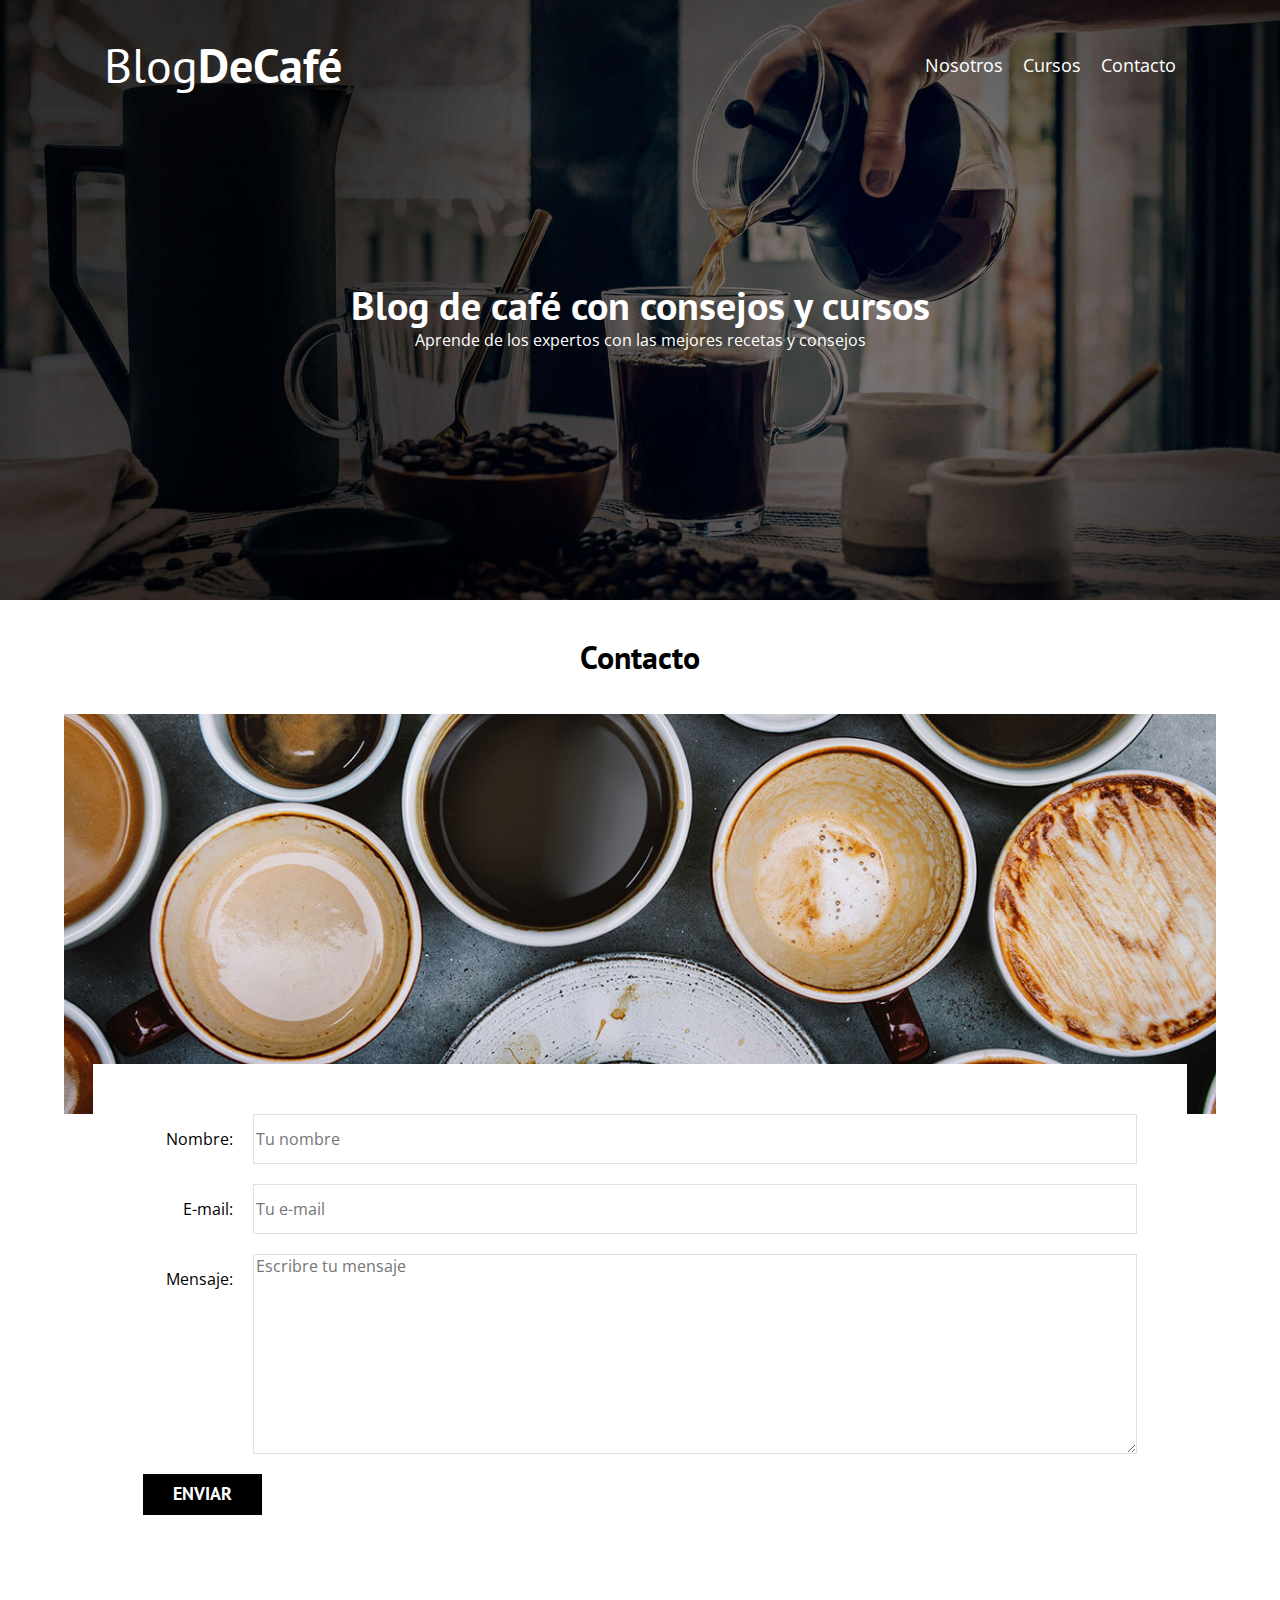
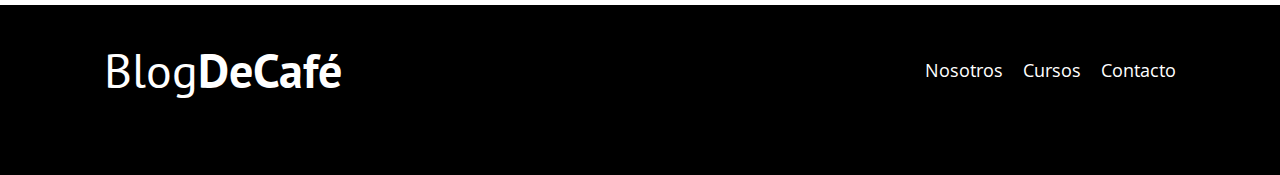
<file: contacto.html>
<!DOCTYPE html>
<html lang="en">
<head>
    <meta charset="UTF-8">
    <meta http-equiv="X-UA-Compatible" content="IE=edge">
    <meta name="viewport" content="width=device-width, initial-scale=1.0">
    <title>BlogDeCafe</title>
    <link rel="stylesheet" href="css/normalize.css">
    <link rel="preconnect" href="https://fonts.googleapis.com">
    <link rel="preconnect" href="https://fonts.gstatic.com" crossorigin>
    <link href="https://fonts.googleapis.com/css2?family=Open+Sans&family=PT+Sans:wght@400;700&display=swap" rel="stylesheet">
    <link rel="stylesheet" href="/css/style.css">
</head>
<body>
    <header class="header">
        <div class="contenedor">
            <div class="barra">
                <a href="index.html" class="logo">
                    <h1 class="logo__nombre no-margin centrar-texto">
                    Blog<span class="logo__bold">DeCafé</span></h1>
                </a>
                <nav class="navegacion">
                    <a href="nosotros.html" class="navegacion__enlace">Nosotros</a> 
                    <a href="cursos.html" class="navegacion__enlace">Cursos</a>
                    <a href="contacto.html" class="navegacion__enlace">Contacto</a>
    
                </nav>
            </div>
        </div>
        <div class="header__texto">
            <h2 class="no-margin">Blog de café con consejos y cursos</h2>
            <p class="no-margin"> Aprende de los expertos con las mejores recetas y consejos</p>
        </div>

    </header>

    <main class="contenedor">
        <h3 class="centrar-texto">Contacto</h3>
        <div class="contacto-bg"></div>
        <form class="formulario">
            <div class="campo">
                <label class="campo__label" for="nombre">Nombre: </label>
                <input class="campo__field" type="text" placeholder="Tu nombre" id="nombre">
            </div>

            <div class="campo">
                <label class="campo__label" for="email">E-mail: </label>
                <input class="campo__field" type="email" placeholder="Tu e-mail" id="email">
            </div>

            <div class="campo">
                <label class="campo__label" for="mensaje">Mensaje: </label>
                <textarea class="campo__field campo__field--textarea" id="mensaje" placeholder="Escribre tu mensaje"></textarea>
            </div>

            <div class="campo">
                <input class="boton boton--primario campo" type="submit" value="Enviar" >
            </div>
        </form>
    </main>


    <footer>
        <div class="contenedor">
            <div class="barra">
                <a href="index.html" class="logo">
                    <h1 class="logo__nombre no-margin centrar-texto">
                    Blog<span class="logo__bold">DeCafé</span></h1>
                </a>
                <nav class="navegacion">
                    <a href="nosotros.html" class="navegacion__enlace">Nosotros</a> 
                    <a href="cursos.html" class="navegacion__enlace">Cursos</a>
                    <a href="contacto.html" class="navegacion__enlace">Contacto</a>
    
                </nav>
            </div>
        </div>
    </footer>
</body>
</html>
</file>
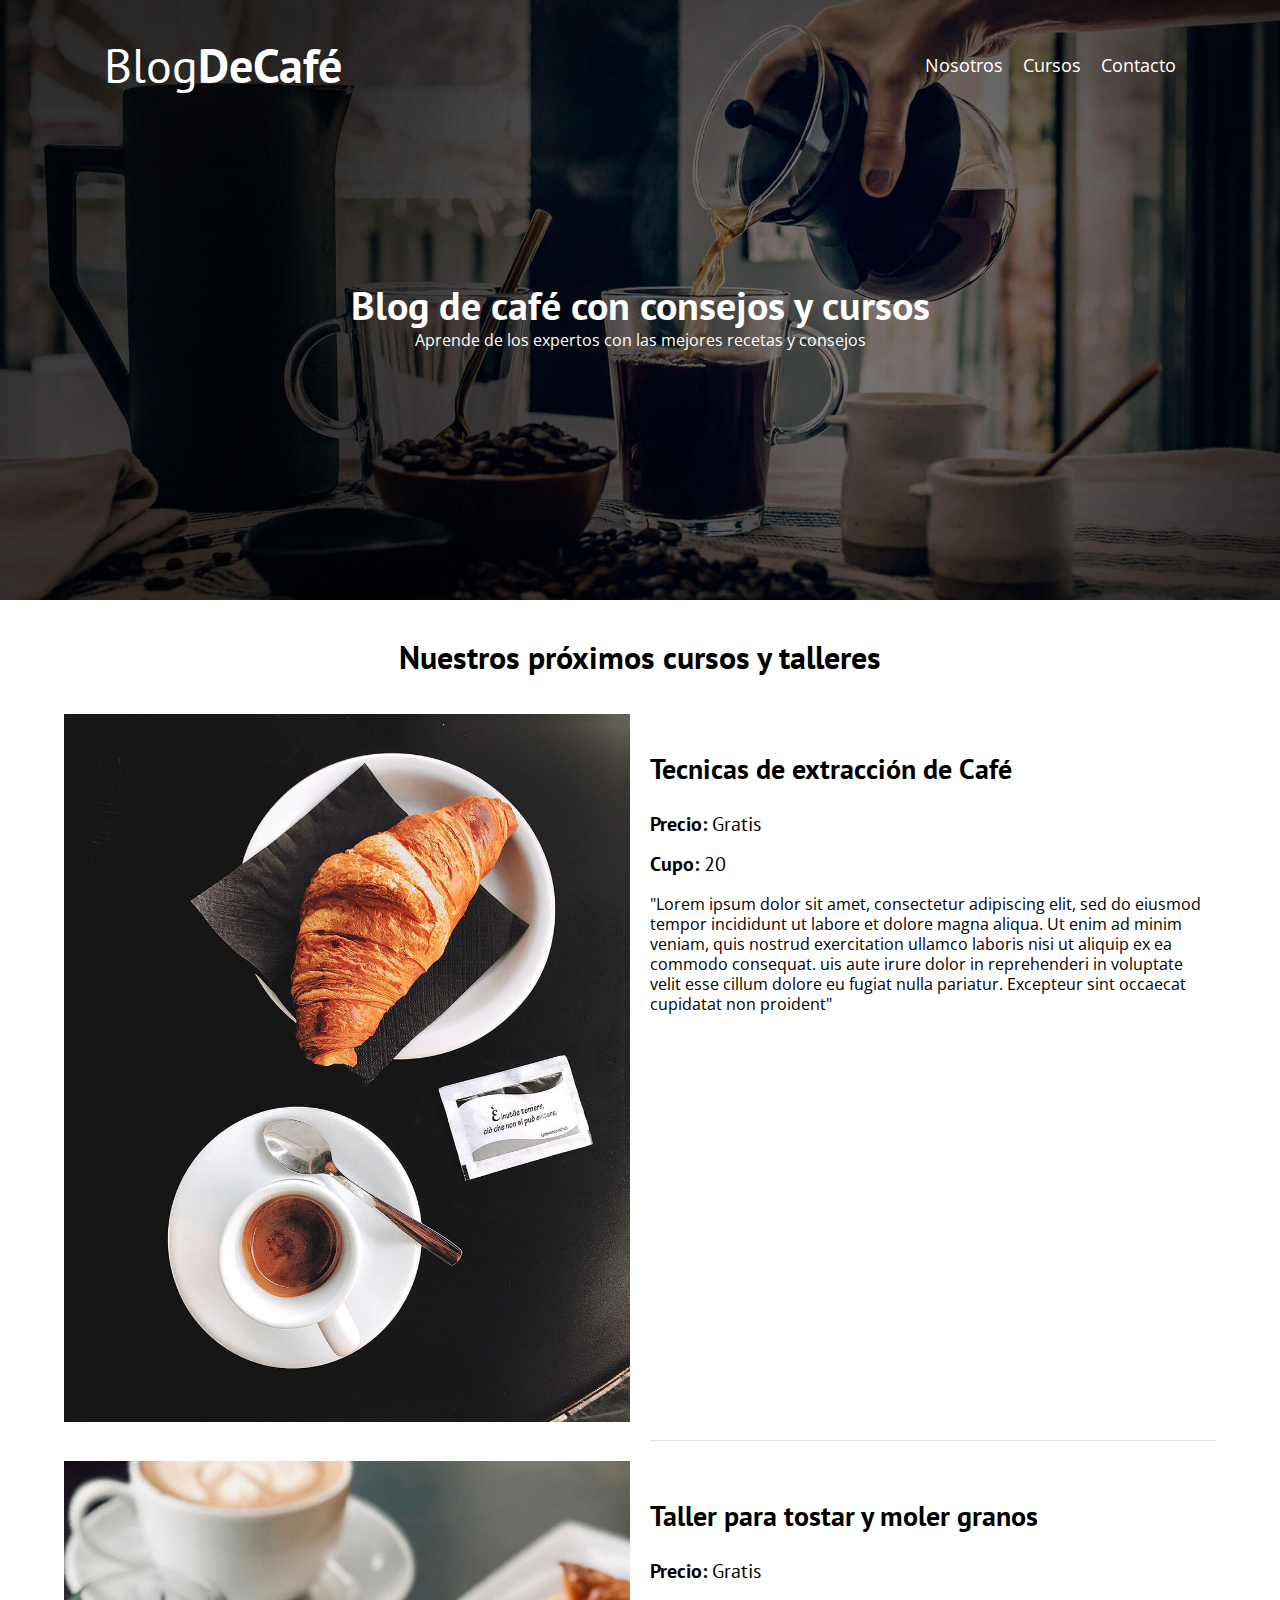
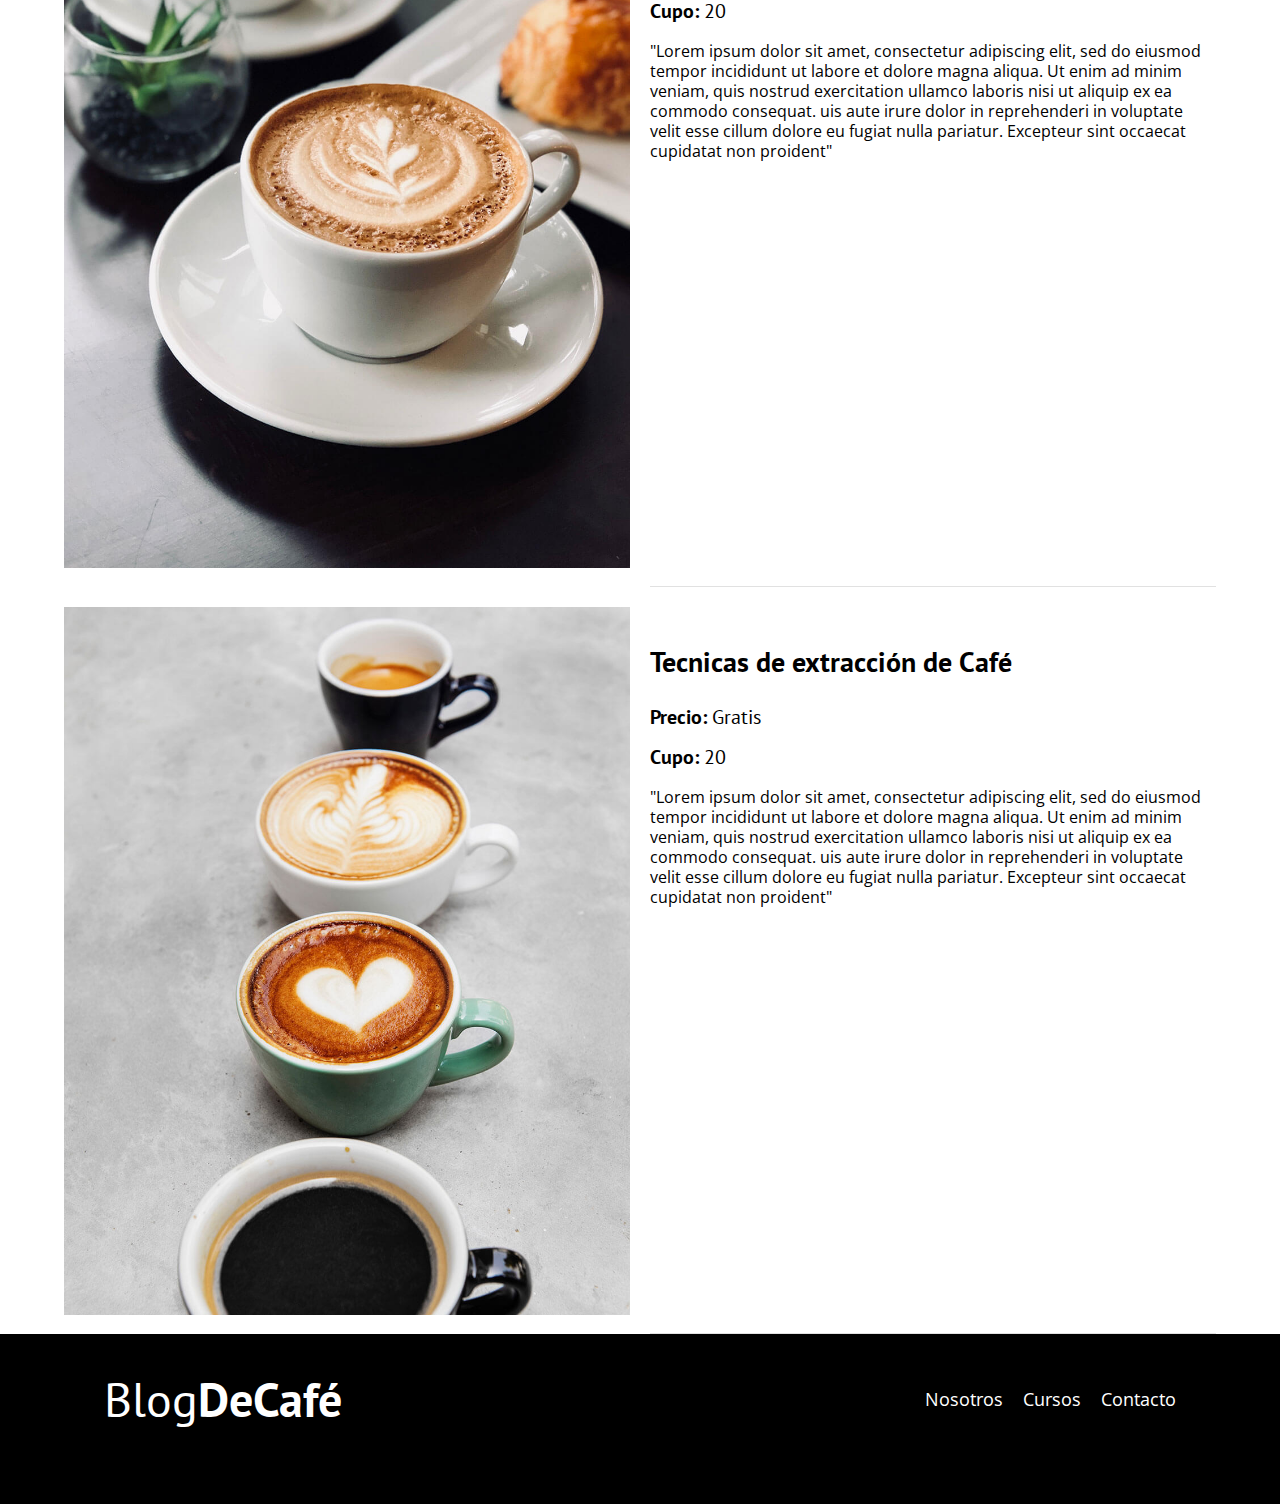
<file: cursos.html>
<!DOCTYPE html>
<html lang="en">
<head>
    <meta charset="UTF-8">
    <meta http-equiv="X-UA-Compatible" content="IE=edge">
    <meta name="viewport" content="width=device-width, initial-scale=1.0">
    <title>BlogDeCafe | Cursos</title>
    <link rel="stylesheet" href="css/normalize.css">
    <link rel="preconnect" href="https://fonts.googleapis.com">
    <link rel="preconnect" href="https://fonts.gstatic.com" crossorigin>
    <link href="https://fonts.googleapis.com/css2?family=Open+Sans&family=PT+Sans:wght@400;700&display=swap" rel="stylesheet">
    <link rel="stylesheet" href="/css/style.css">
</head>
<body>
    <header class="header">
        <div class="contenedor">
            <div class="barra">
                <a href="index.html" class="logo">
                    <h1 class="logo__nombre no-margin centrar-texto">
                    Blog<span class="logo__bold">DeCafé</span></h1>
                </a>
                <nav class="navegacion">
                    <a href="nosotros.html" class="navegacion__enlace">Nosotros</a> 
                    <a href="cursos.html" class="navegacion__enlace">Cursos</a>
                    <a href="contacto.html" class="navegacion__enlace">Contacto</a>
    
                </nav>
            </div>
        </div>
        <div class="header__texto">
            <h2 class="no-margin">Blog de café con consejos y cursos</h2>
            <p class="no-margin"> Aprende de los expertos con las mejores recetas y consejos</p>
        </div>
    </header>
    <main class="contenedor">
        <h3 class="centrar-texto">Nuestros próximos cursos y talleres</h3>
        <div class="curso">
            <div class="curso__imagen">
                <img src="/img/curso1.jpg" alt="curso 1">
            </div>
            <div class="curso__texto">
                <h4 class="no-margin">Tecnicas de extracción de Café </h4>
                    <p class="widget--curso__label">Precio: 
                        <span class="widget--curso__info">Gratis</span>

                    </p>
                    <p class="widget--curso__label">Cupo: 
                        <span class="widget--curso__info">20</span>

                    </p>
                    <p>
                        "Lorem ipsum dolor sit amet,
                        consectetur adipiscing elit,
                        sed do eiusmod tempor incididunt
                        ut labore et dolore magna aliqua.
                         Ut enim ad minim veniam, quis nostrud 
                        exercitation ullamco laboris nisi ut
                        aliquip ex ea commodo consequat.
                        uis aute irure dolor in reprehenderi
                        in voluptate velit esse cillum dolore 
                         eu fugiat nulla pariatur.
                        Excepteur sint occaecat
                        cupidatat non proident"
                    </p>
            </div>

        <div class="curso__imagen">
            <img src="/img/curso2.jpg" alt="curso 1">
        </div>
        <div class="curso__texto">
            <h4 class="no-margin">Taller para tostar y moler granos </h4>
                <p class="widget--curso__label">Precio: 
                    <span class="widget--curso__info">Gratis</span>

                </p>
                <p class="widget--curso__label">Cupo: 
                    <span class="widget--curso__info">20</span>

                </p>
                <p>
                    "Lorem ipsum dolor sit amet,
                    consectetur adipiscing elit,
                    sed do eiusmod tempor incididunt
                    ut labore et dolore magna aliqua.
                     Ut enim ad minim veniam, quis nostrud 
                    exercitation ullamco laboris nisi ut
                    aliquip ex ea commodo consequat.
                    uis aute irure dolor in reprehenderi
                    in voluptate velit esse cillum dolore 
                     eu fugiat nulla pariatur.
                    Excepteur sint occaecat
                    cupidatat non proident"
                </p>
        </div>
        <div class="curso__imagen">
            <img src="/img/curso3.jpg" alt="curso 1">
        </div>
        <div class="curso__texto">
            <h4 class="no-margin">Tecnicas de extracción de Café </h4>
                <p class="widget--curso__label">Precio: 
                    <span class="widget--curso__info">Gratis</span>
    
                </p>
                <p class="widget--curso__label">Cupo: 
                    <span class="widget--curso__info">20</span>
    
                </p>
                <p>
                    "Lorem ipsum dolor sit amet,
                    consectetur adipiscing elit,
                    sed do eiusmod tempor incididunt
                    ut labore et dolore magna aliqua.
                     Ut enim ad minim veniam, quis nostrud 
                    exercitation ullamco laboris nisi ut
                    aliquip ex ea commodo consequat.
                    uis aute irure dolor in reprehenderi
                    in voluptate velit esse cillum dolore 
                     eu fugiat nulla pariatur.
                    Excepteur sint occaecat
                    cupidatat non proident"
                </p>
        </div>
    </div>
    </main>
    <footer>
        <div class="contenedor">
            <div class="barra">
                <a href="index.html" class="logo">
                    <h1 class="logo__nombre no-margin centrar-texto">
                    Blog<span class="logo__bold">DeCafé</span></h1>
                </a>
                <nav class="navegacion">
                    <a href="nosotros.html" class="navegacion__enlace">Nosotros</a> 
                    <a href="cursos.html" class="navegacion__enlace">Cursos</a>
                    <a href="contacto.html" class="navegacion__enlace">Contacto</a>
    
                </nav>
            </div>
        </div>
    </footer>
</body>
</html>
</file>
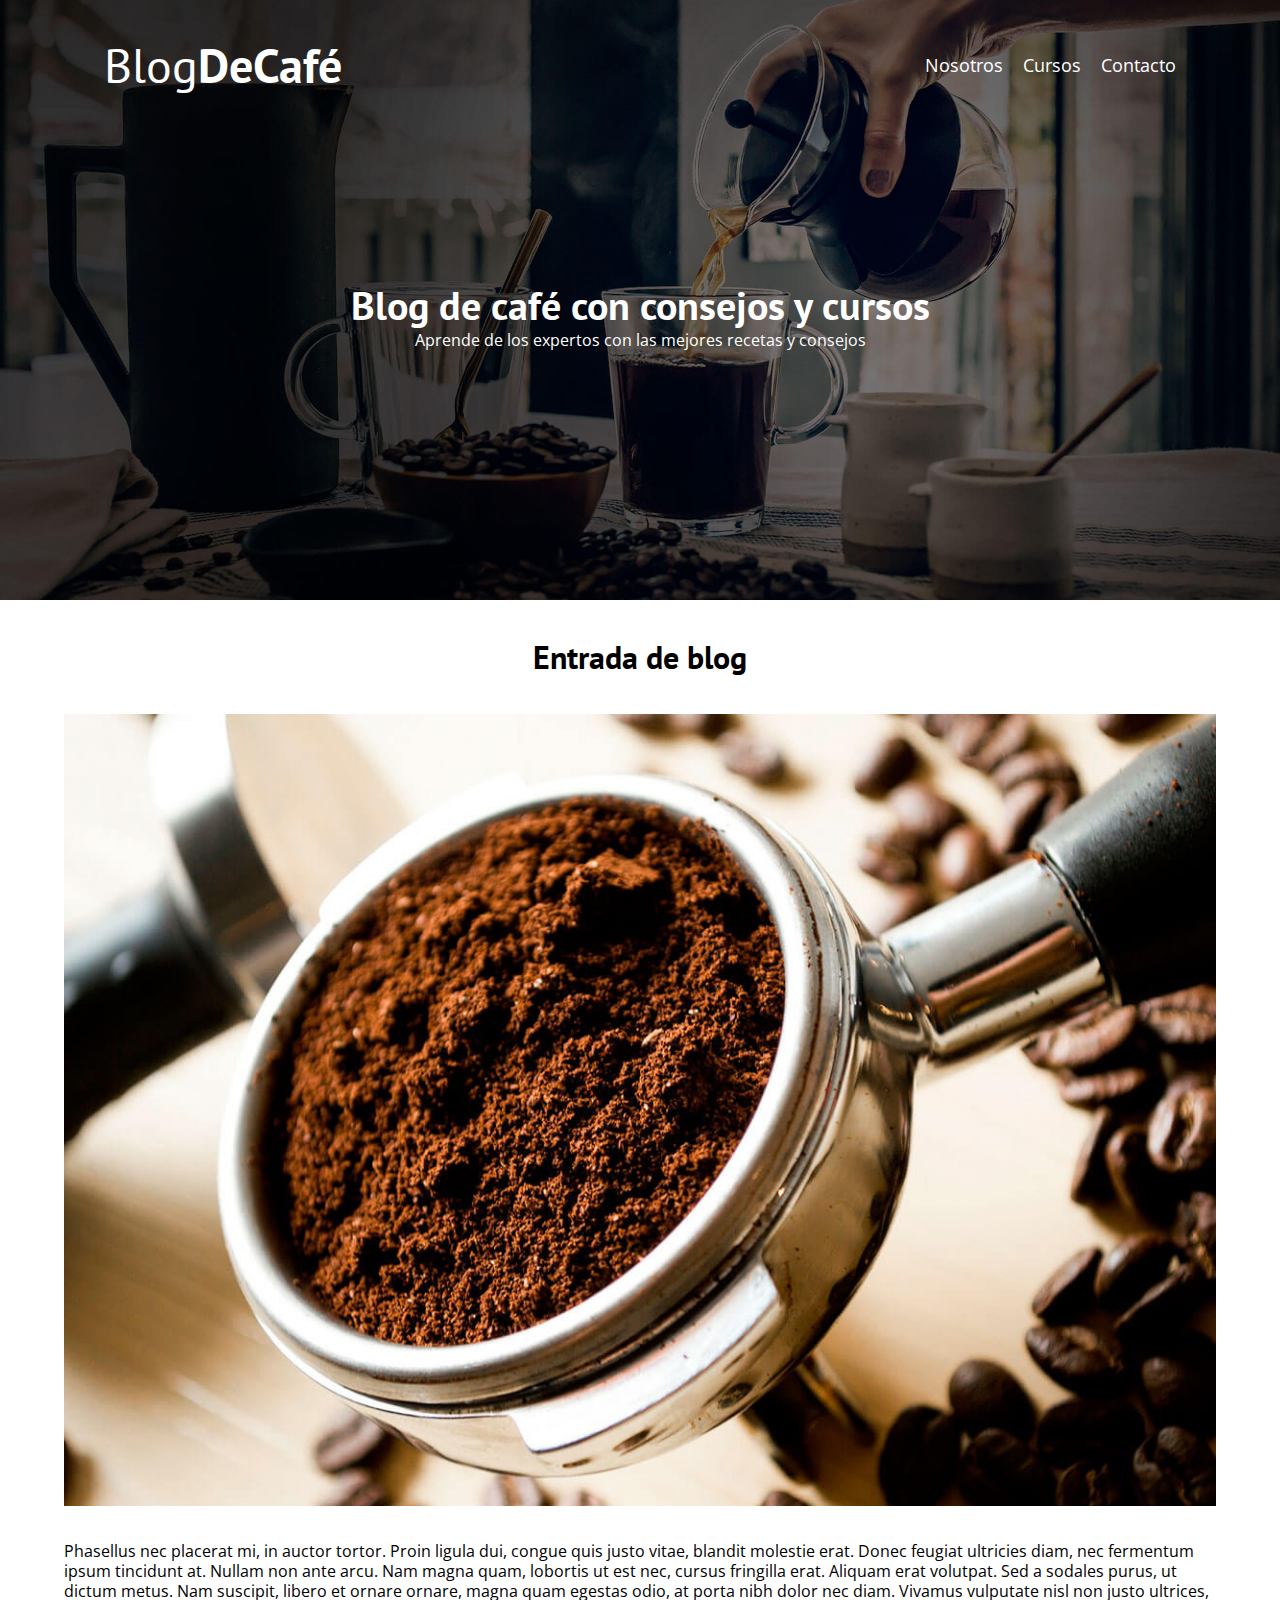
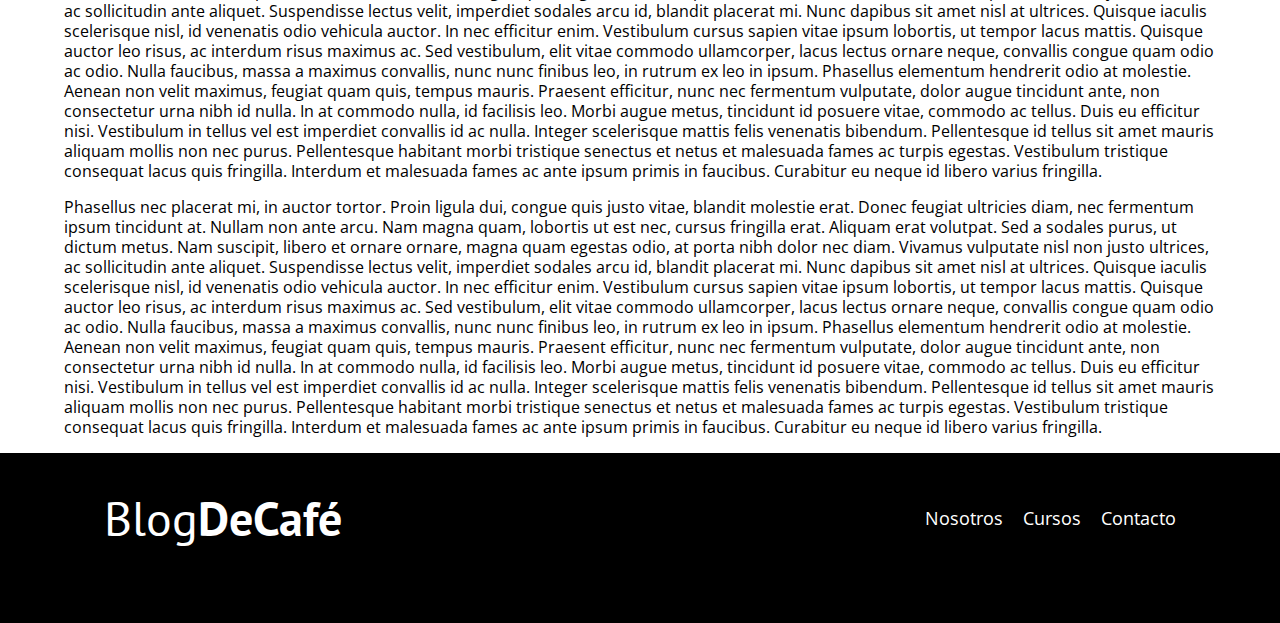
<file: entrada1.html>
<!DOCTYPE html>
<html lang="en">
<head>
    <meta charset="UTF-8">
    <meta http-equiv="X-UA-Compatible" content="IE=edge">
    <meta name="viewport" content="width=device-width, initial-scale=1.0">
    <title>BlogDeCafe</title>
    <link rel="stylesheet" href="css/normalize.css">
    <link rel="preconnect" href="https://fonts.googleapis.com">
    <link rel="preconnect" href="https://fonts.gstatic.com" crossorigin>
    <link href="https://fonts.googleapis.com/css2?family=Open+Sans&family=PT+Sans:wght@400;700&display=swap" rel="stylesheet">
    <link rel="stylesheet" href="/css/style.css">
</head>
<body>
    <header class="header">
        <div class="contenedor">
            <div class="barra">
                <a href="index.html" class="logo">
                    <h1 class="logo__nombre no-margin centrar-texto">
                    Blog<span class="logo__bold">DeCafé</span></h1>
                </a>
                <nav class="navegacion">
                    <a href="nosotros.html" class="navegacion__enlace">Nosotros</a> 
                    <a href="cursos.html" class="navegacion__enlace">Cursos</a>
                    <a href="contacto.html" class="navegacion__enlace">Contacto</a>
    
                </nav>
            </div>
        </div>
        <div class="header__texto">
            <h2 class="no-margin">Blog de café con consejos y cursos</h2>
            <p class="no-margin"> Aprende de los expertos con las mejores recetas y consejos</p>
        </div>

    </header>
    <main class="contenedor">
    <div class="entrada">
    <h3 class="centrar-texto">Entrada de blog</h3>
    <img src="/img/blog1.jpg" alt="entrada1">
    <p>
        Phasellus nec placerat mi, in auctor tortor. Proin ligula dui, congue quis justo vitae, blandit molestie erat. Donec feugiat ultricies diam, nec fermentum ipsum tincidunt at. Nullam non ante arcu. Nam magna quam, lobortis ut est nec, cursus fringilla erat. Aliquam erat volutpat. Sed a sodales purus, ut dictum metus. Nam suscipit, libero et ornare ornare, magna quam egestas odio, at porta nibh dolor nec diam. Vivamus vulputate nisl non justo ultrices, ac sollicitudin ante aliquet. Suspendisse lectus velit, imperdiet sodales arcu id, blandit placerat mi. Nunc dapibus sit amet nisl at ultrices. Quisque iaculis scelerisque nisl, id venenatis odio vehicula auctor. In nec efficitur enim. Vestibulum cursus sapien vitae ipsum lobortis, ut tempor lacus mattis. Quisque auctor leo risus, ac interdum risus maximus ac.
        Sed vestibulum, elit vitae commodo ullamcorper, lacus lectus ornare neque, convallis congue quam odio ac odio. Nulla faucibus, massa a maximus convallis, nunc nunc finibus leo, in rutrum ex leo in ipsum. Phasellus elementum hendrerit odio at molestie. Aenean non velit maximus, feugiat quam quis, tempus mauris. Praesent efficitur, nunc nec fermentum vulputate, dolor augue tincidunt ante, non consectetur urna nibh id nulla. In at commodo nulla, id facilisis leo. Morbi augue metus, tincidunt id posuere vitae, commodo ac tellus. Duis eu efficitur nisi. Vestibulum in tellus vel est imperdiet convallis id ac nulla. Integer scelerisque mattis felis venenatis bibendum. Pellentesque id tellus sit amet mauris aliquam mollis non nec purus. Pellentesque habitant morbi tristique senectus et netus et malesuada fames ac turpis egestas. Vestibulum tristique consequat lacus quis fringilla. Interdum et malesuada fames ac ante ipsum primis in faucibus. Curabitur eu neque id libero varius fringilla.
    </p>
    <p>
        Phasellus nec placerat mi, in auctor tortor. Proin ligula dui, congue quis justo vitae, blandit molestie erat. Donec feugiat ultricies diam, nec fermentum ipsum tincidunt at. Nullam non ante arcu. Nam magna quam, lobortis ut est nec, cursus fringilla erat. Aliquam erat volutpat. Sed a sodales purus, ut dictum metus. Nam suscipit, libero et ornare ornare, magna quam egestas odio, at porta nibh dolor nec diam. Vivamus vulputate nisl non justo ultrices, ac sollicitudin ante aliquet. Suspendisse lectus velit, imperdiet sodales arcu id, blandit placerat mi. Nunc dapibus sit amet nisl at ultrices. Quisque iaculis scelerisque nisl, id venenatis odio vehicula auctor. In nec efficitur enim. Vestibulum cursus sapien vitae ipsum lobortis, ut tempor lacus mattis. Quisque auctor leo risus, ac interdum risus maximus ac.
        Sed vestibulum, elit vitae commodo ullamcorper, lacus lectus ornare neque, convallis congue quam odio ac odio. Nulla faucibus, massa a maximus convallis, nunc nunc finibus leo, in rutrum ex leo in ipsum. Phasellus elementum hendrerit odio at molestie. Aenean non velit maximus, feugiat quam quis, tempus mauris. Praesent efficitur, nunc nec fermentum vulputate, dolor augue tincidunt ante, non consectetur urna nibh id nulla. In at commodo nulla, id facilisis leo. Morbi augue metus, tincidunt id posuere vitae, commodo ac tellus. Duis eu efficitur nisi. Vestibulum in tellus vel est imperdiet convallis id ac nulla. Integer scelerisque mattis felis venenatis bibendum. Pellentesque id tellus sit amet mauris aliquam mollis non nec purus. Pellentesque habitant morbi tristique senectus et netus et malesuada fames ac turpis egestas. Vestibulum tristique consequat lacus quis fringilla. Interdum et malesuada fames ac ante ipsum primis in faucibus. Curabitur eu neque id libero varius fringilla.
    </p>
</div>  
</main>
    <footer>
        <div class="contenedor">
            <div class="barra">
                <a href="index.html" class="logo">
                    <h1 class="logo__nombre no-margin centrar-texto">
                    Blog<span class="logo__bold">DeCafé</span></h1>
                </a>
                <nav class="navegacion">
                    <a href="nosotros.html" class="navegacion__enlace">Nosotros</a> 
                    <a href="cursos.html" class="navegacion__enlace">Cursos</a>
                    <a href="contacto.html" class="navegacion__enlace">Contacto</a>
    
                </nav>
            </div>
        </div>
    </footer>
</body>
</html>
</file>
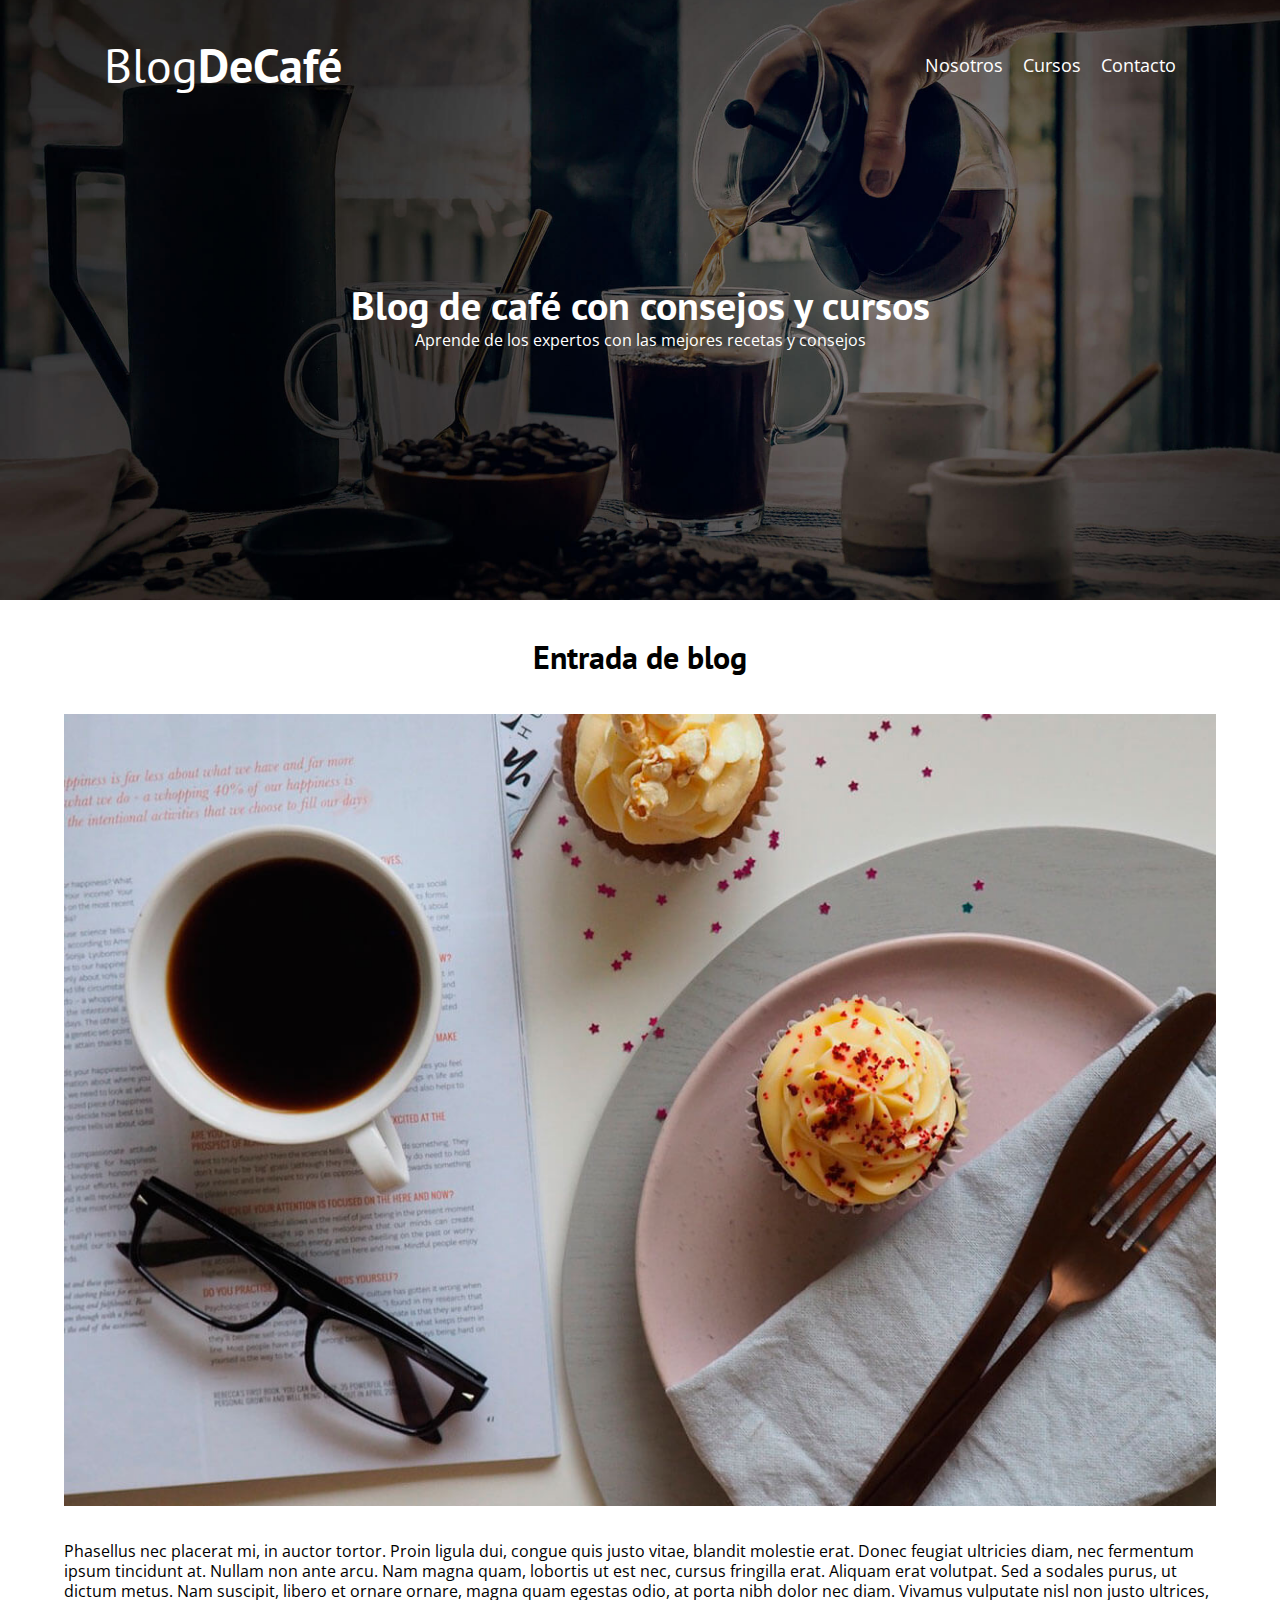
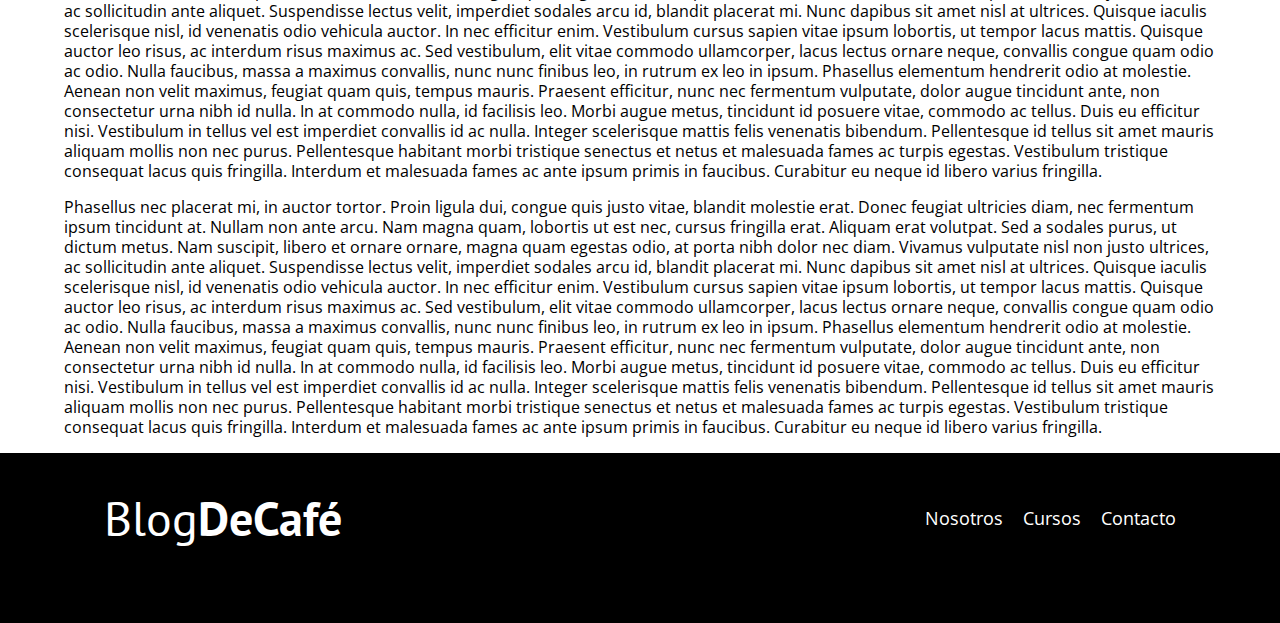
<file: entrada2.html>
<!DOCTYPE html>
<html lang="en">
<head>
    <meta charset="UTF-8">
    <meta http-equiv="X-UA-Compatible" content="IE=edge">
    <meta name="viewport" content="width=device-width, initial-scale=1.0">
    <title>BlogDeCafe</title>
    <link rel="stylesheet" href="css/normalize.css">
    <link rel="preconnect" href="https://fonts.googleapis.com">
    <link rel="preconnect" href="https://fonts.gstatic.com" crossorigin>
    <link href="https://fonts.googleapis.com/css2?family=Open+Sans&family=PT+Sans:wght@400;700&display=swap" rel="stylesheet">
    <link rel="stylesheet" href="/css/style.css">
</head>
<body>
    <header class="header">
        <div class="contenedor">
            <div class="barra">
                <a href="index.html" class="logo">
                    <h1 class="logo__nombre no-margin centrar-texto">
                    Blog<span class="logo__bold">DeCafé</span></h1>
                </a>
                <nav class="navegacion">
                    <a href="nosotros.html" class="navegacion__enlace">Nosotros</a> 
                    <a href="cursos.html" class="navegacion__enlace">Cursos</a>
                    <a href="contacto.html" class="navegacion__enlace">Contacto</a>
    
                </nav>
            </div>
        </div>
        <div class="header__texto">
            <h2 class="no-margin">Blog de café con consejos y cursos</h2>
            <p class="no-margin"> Aprende de los expertos con las mejores recetas y consejos</p>
        </div>

    </header>
    <main class="contenedor">
    <div class="entrada">
    <h3 class="centrar-texto">Entrada de blog</h3>
    <img src="/img/blog2.jpg" alt="entrada1">
    <p>
        Phasellus nec placerat mi, in auctor tortor. Proin ligula dui, congue quis justo vitae, blandit molestie erat. Donec feugiat ultricies diam, nec fermentum ipsum tincidunt at. Nullam non ante arcu. Nam magna quam, lobortis ut est nec, cursus fringilla erat. Aliquam erat volutpat. Sed a sodales purus, ut dictum metus. Nam suscipit, libero et ornare ornare, magna quam egestas odio, at porta nibh dolor nec diam. Vivamus vulputate nisl non justo ultrices, ac sollicitudin ante aliquet. Suspendisse lectus velit, imperdiet sodales arcu id, blandit placerat mi. Nunc dapibus sit amet nisl at ultrices. Quisque iaculis scelerisque nisl, id venenatis odio vehicula auctor. In nec efficitur enim. Vestibulum cursus sapien vitae ipsum lobortis, ut tempor lacus mattis. Quisque auctor leo risus, ac interdum risus maximus ac.
        Sed vestibulum, elit vitae commodo ullamcorper, lacus lectus ornare neque, convallis congue quam odio ac odio. Nulla faucibus, massa a maximus convallis, nunc nunc finibus leo, in rutrum ex leo in ipsum. Phasellus elementum hendrerit odio at molestie. Aenean non velit maximus, feugiat quam quis, tempus mauris. Praesent efficitur, nunc nec fermentum vulputate, dolor augue tincidunt ante, non consectetur urna nibh id nulla. In at commodo nulla, id facilisis leo. Morbi augue metus, tincidunt id posuere vitae, commodo ac tellus. Duis eu efficitur nisi. Vestibulum in tellus vel est imperdiet convallis id ac nulla. Integer scelerisque mattis felis venenatis bibendum. Pellentesque id tellus sit amet mauris aliquam mollis non nec purus. Pellentesque habitant morbi tristique senectus et netus et malesuada fames ac turpis egestas. Vestibulum tristique consequat lacus quis fringilla. Interdum et malesuada fames ac ante ipsum primis in faucibus. Curabitur eu neque id libero varius fringilla.
    </p>
    <p>
        Phasellus nec placerat mi, in auctor tortor. Proin ligula dui, congue quis justo vitae, blandit molestie erat. Donec feugiat ultricies diam, nec fermentum ipsum tincidunt at. Nullam non ante arcu. Nam magna quam, lobortis ut est nec, cursus fringilla erat. Aliquam erat volutpat. Sed a sodales purus, ut dictum metus. Nam suscipit, libero et ornare ornare, magna quam egestas odio, at porta nibh dolor nec diam. Vivamus vulputate nisl non justo ultrices, ac sollicitudin ante aliquet. Suspendisse lectus velit, imperdiet sodales arcu id, blandit placerat mi. Nunc dapibus sit amet nisl at ultrices. Quisque iaculis scelerisque nisl, id venenatis odio vehicula auctor. In nec efficitur enim. Vestibulum cursus sapien vitae ipsum lobortis, ut tempor lacus mattis. Quisque auctor leo risus, ac interdum risus maximus ac.
        Sed vestibulum, elit vitae commodo ullamcorper, lacus lectus ornare neque, convallis congue quam odio ac odio. Nulla faucibus, massa a maximus convallis, nunc nunc finibus leo, in rutrum ex leo in ipsum. Phasellus elementum hendrerit odio at molestie. Aenean non velit maximus, feugiat quam quis, tempus mauris. Praesent efficitur, nunc nec fermentum vulputate, dolor augue tincidunt ante, non consectetur urna nibh id nulla. In at commodo nulla, id facilisis leo. Morbi augue metus, tincidunt id posuere vitae, commodo ac tellus. Duis eu efficitur nisi. Vestibulum in tellus vel est imperdiet convallis id ac nulla. Integer scelerisque mattis felis venenatis bibendum. Pellentesque id tellus sit amet mauris aliquam mollis non nec purus. Pellentesque habitant morbi tristique senectus et netus et malesuada fames ac turpis egestas. Vestibulum tristique consequat lacus quis fringilla. Interdum et malesuada fames ac ante ipsum primis in faucibus. Curabitur eu neque id libero varius fringilla.
    </p>
</div>  
</main>
    <footer>
        <div class="contenedor">
            <div class="barra">
                <a href="index.html" class="logo">
                    <h1 class="logo__nombre no-margin centrar-texto">
                    Blog<span class="logo__bold">DeCafé</span></h1>
                </a>
                <nav class="navegacion">
                    <a href="nosotros.html" class="navegacion__enlace">Nosotros</a> 
                    <a href="cursos.html" class="navegacion__enlace">Cursos</a>
                    <a href="contacto.html" class="navegacion__enlace">Contacto</a>
    
                </nav>
            </div>
        </div>
    </footer>
</body>
</html>
</file>
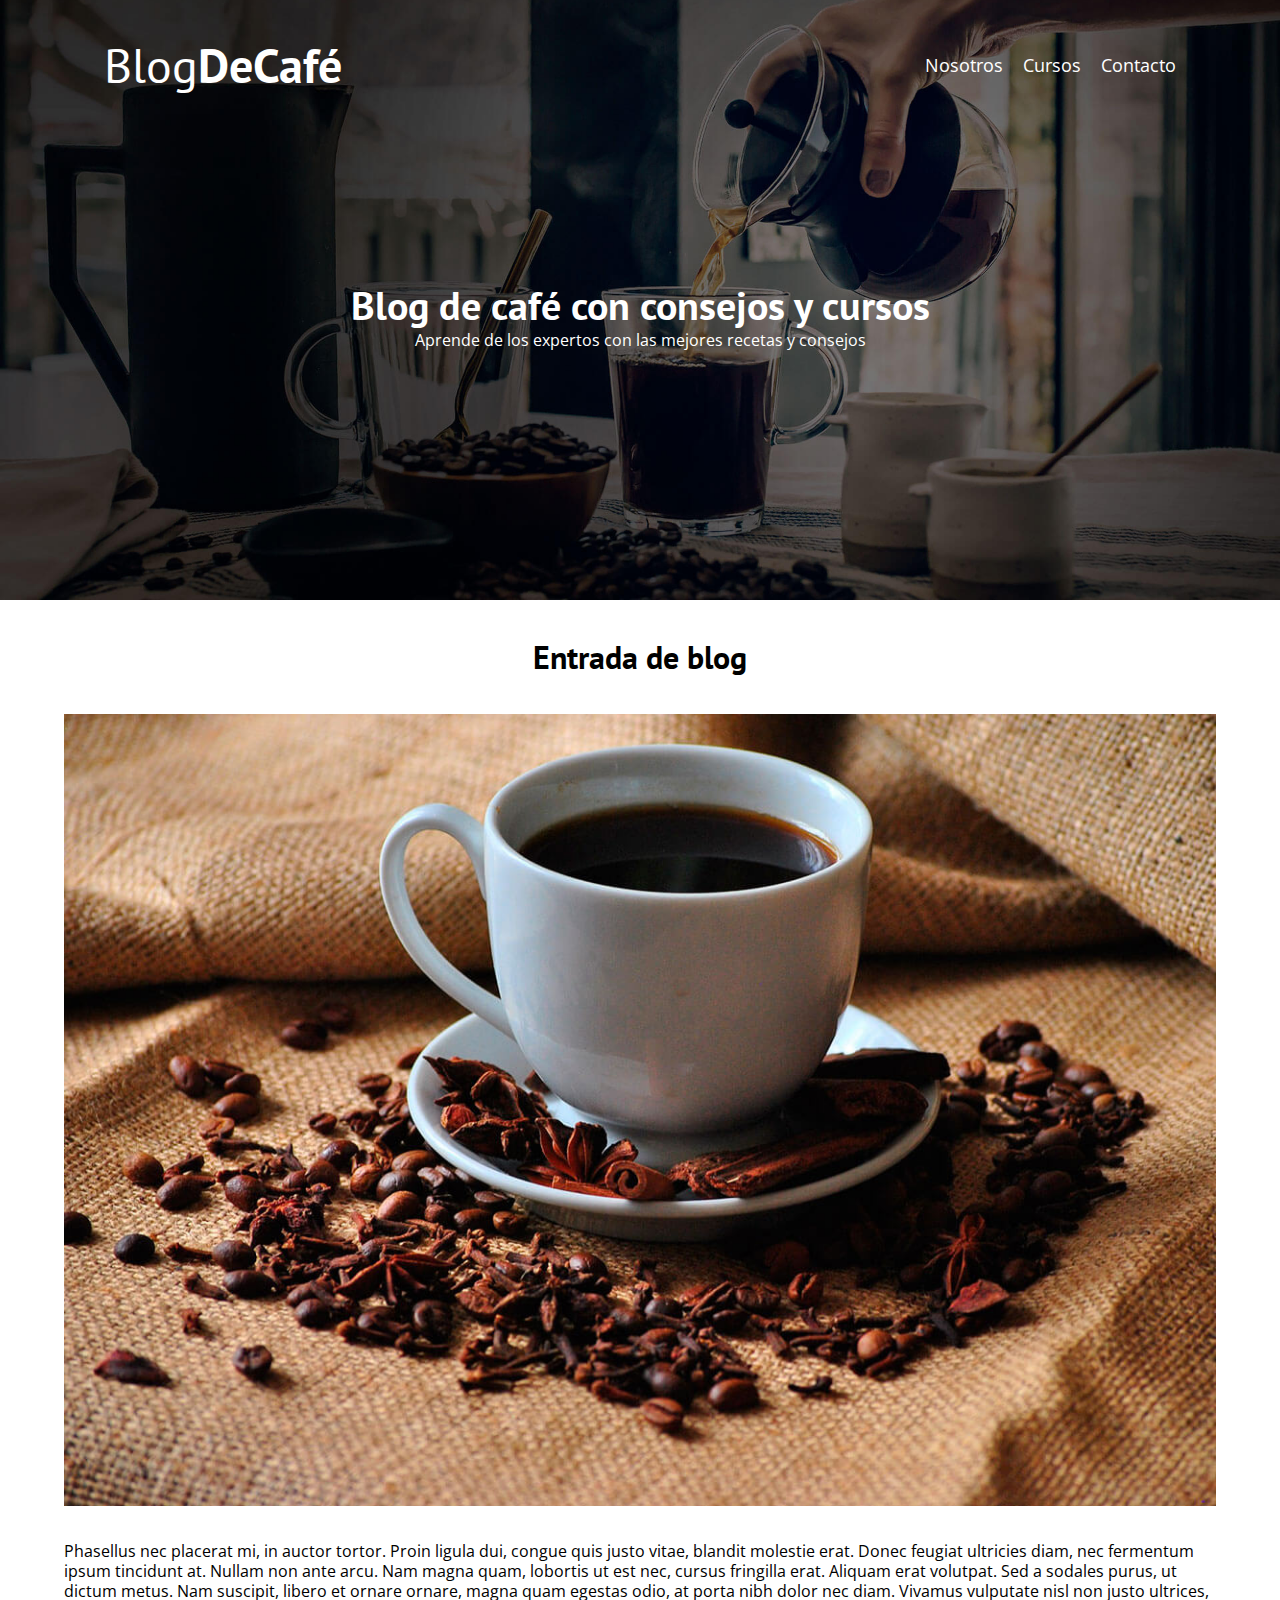
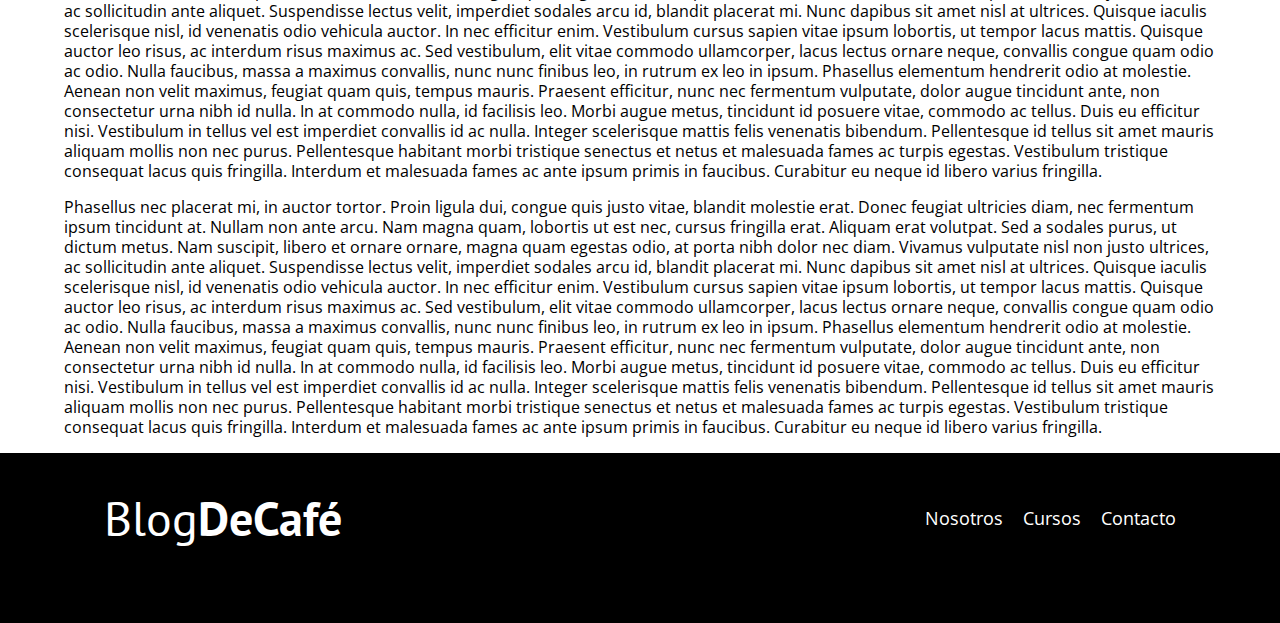
<file: entrada3.html>
<!DOCTYPE html>
<html lang="en">
<head>
    <meta charset="UTF-8">
    <meta http-equiv="X-UA-Compatible" content="IE=edge">
    <meta name="viewport" content="width=device-width, initial-scale=1.0">
    <title>BlogDeCafe</title>
    <link rel="stylesheet" href="css/normalize.css">
    <link rel="preconnect" href="https://fonts.googleapis.com">
    <link rel="preconnect" href="https://fonts.gstatic.com" crossorigin>
    <link href="https://fonts.googleapis.com/css2?family=Open+Sans&family=PT+Sans:wght@400;700&display=swap" rel="stylesheet">
    <link rel="stylesheet" href="/css/style.css">
</head>
<body>
    <header class="header">
        <div class="contenedor">
            <div class="barra">
                <a href="index.html" class="logo">
                    <h1 class="logo__nombre no-margin centrar-texto">
                    Blog<span class="logo__bold">DeCafé</span></h1>
                </a>
                <nav class="navegacion">
                    <a href="nosotros.html" class="navegacion__enlace">Nosotros</a> 
                    <a href="cursos.html" class="navegacion__enlace">Cursos</a>
                    <a href="contacto.html" class="navegacion__enlace">Contacto</a>
    
                </nav>
            </div>
        </div>
        <div class="header__texto">
            <h2 class="no-margin">Blog de café con consejos y cursos</h2>
            <p class="no-margin"> Aprende de los expertos con las mejores recetas y consejos</p>
        </div>

    </header>
    <main class="contenedor">
    <div class="entrada">
    <h3 class="centrar-texto">Entrada de blog</h3>
    <img src="/img/blog3.jpg" alt="entrada1">
    <p>
        Phasellus nec placerat mi, in auctor tortor. Proin ligula dui, congue quis justo vitae, blandit molestie erat. Donec feugiat ultricies diam, nec fermentum ipsum tincidunt at. Nullam non ante arcu. Nam magna quam, lobortis ut est nec, cursus fringilla erat. Aliquam erat volutpat. Sed a sodales purus, ut dictum metus. Nam suscipit, libero et ornare ornare, magna quam egestas odio, at porta nibh dolor nec diam. Vivamus vulputate nisl non justo ultrices, ac sollicitudin ante aliquet. Suspendisse lectus velit, imperdiet sodales arcu id, blandit placerat mi. Nunc dapibus sit amet nisl at ultrices. Quisque iaculis scelerisque nisl, id venenatis odio vehicula auctor. In nec efficitur enim. Vestibulum cursus sapien vitae ipsum lobortis, ut tempor lacus mattis. Quisque auctor leo risus, ac interdum risus maximus ac.
        Sed vestibulum, elit vitae commodo ullamcorper, lacus lectus ornare neque, convallis congue quam odio ac odio. Nulla faucibus, massa a maximus convallis, nunc nunc finibus leo, in rutrum ex leo in ipsum. Phasellus elementum hendrerit odio at molestie. Aenean non velit maximus, feugiat quam quis, tempus mauris. Praesent efficitur, nunc nec fermentum vulputate, dolor augue tincidunt ante, non consectetur urna nibh id nulla. In at commodo nulla, id facilisis leo. Morbi augue metus, tincidunt id posuere vitae, commodo ac tellus. Duis eu efficitur nisi. Vestibulum in tellus vel est imperdiet convallis id ac nulla. Integer scelerisque mattis felis venenatis bibendum. Pellentesque id tellus sit amet mauris aliquam mollis non nec purus. Pellentesque habitant morbi tristique senectus et netus et malesuada fames ac turpis egestas. Vestibulum tristique consequat lacus quis fringilla. Interdum et malesuada fames ac ante ipsum primis in faucibus. Curabitur eu neque id libero varius fringilla.
    </p>

    <p>
        Phasellus nec placerat mi, in auctor tortor. Proin ligula dui, congue quis justo vitae, blandit molestie erat. Donec feugiat ultricies diam, nec fermentum ipsum tincidunt at. Nullam non ante arcu. Nam magna quam, lobortis ut est nec, cursus fringilla erat. Aliquam erat volutpat. Sed a sodales purus, ut dictum metus. Nam suscipit, libero et ornare ornare, magna quam egestas odio, at porta nibh dolor nec diam. Vivamus vulputate nisl non justo ultrices, ac sollicitudin ante aliquet. Suspendisse lectus velit, imperdiet sodales arcu id, blandit placerat mi. Nunc dapibus sit amet nisl at ultrices. Quisque iaculis scelerisque nisl, id venenatis odio vehicula auctor. In nec efficitur enim. Vestibulum cursus sapien vitae ipsum lobortis, ut tempor lacus mattis. Quisque auctor leo risus, ac interdum risus maximus ac.
        Sed vestibulum, elit vitae commodo ullamcorper, lacus lectus ornare neque, convallis congue quam odio ac odio. Nulla faucibus, massa a maximus convallis, nunc nunc finibus leo, in rutrum ex leo in ipsum. Phasellus elementum hendrerit odio at molestie. Aenean non velit maximus, feugiat quam quis, tempus mauris. Praesent efficitur, nunc nec fermentum vulputate, dolor augue tincidunt ante, non consectetur urna nibh id nulla. In at commodo nulla, id facilisis leo. Morbi augue metus, tincidunt id posuere vitae, commodo ac tellus. Duis eu efficitur nisi. Vestibulum in tellus vel est imperdiet convallis id ac nulla. Integer scelerisque mattis felis venenatis bibendum. Pellentesque id tellus sit amet mauris aliquam mollis non nec purus. Pellentesque habitant morbi tristique senectus et netus et malesuada fames ac turpis egestas. Vestibulum tristique consequat lacus quis fringilla. Interdum et malesuada fames ac ante ipsum primis in faucibus. Curabitur eu neque id libero varius fringilla.
    </p>
</div>  
</main>
    <footer>
        <div class="contenedor">
            <div class="barra">
                <a href="index.html" class="logo">
                    <h1 class="logo__nombre no-margin centrar-texto">
                    Blog<span class="logo__bold">DeCafé</span></h1>
                </a>
                <nav class="navegacion">
                    <a href="nosotros.html" class="navegacion__enlace">Nosotros</a> 
                    <a href="cursos.html" class="navegacion__enlace">Cursos</a>
                    <a href="contacto.html" class="navegacion__enlace">Contacto</a>
    
                </nav>
            </div>
        </div>
    </footer>
</body>
</html>
</file>
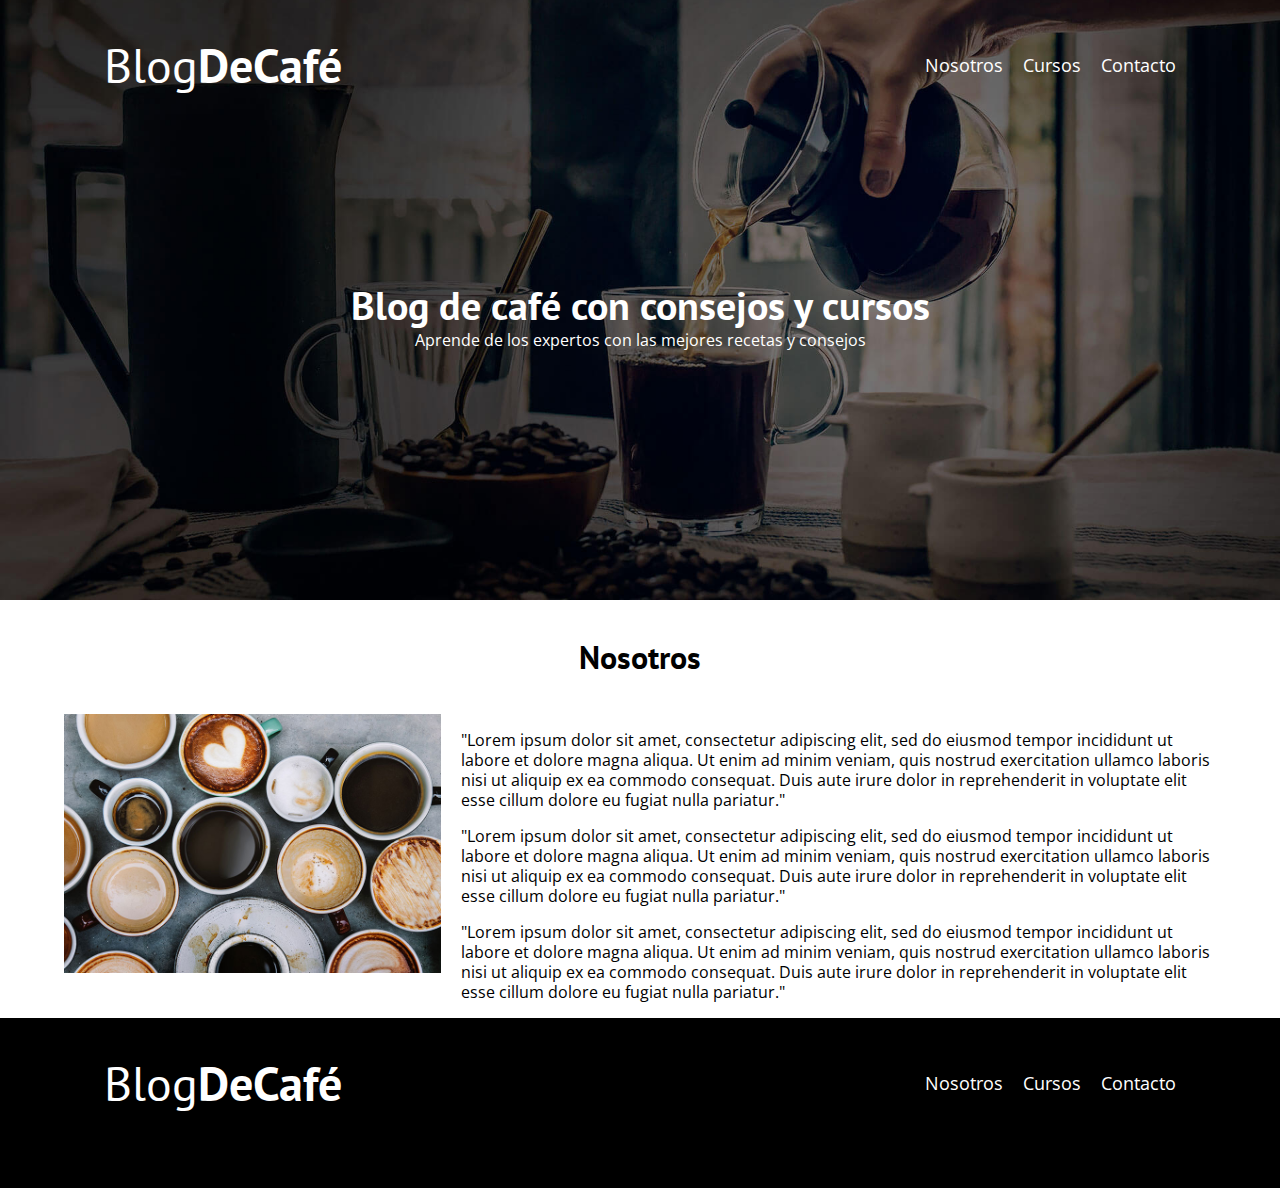
<file: nosotros.html>
<!DOCTYPE html>
<html lang="en">
<head>
    <meta charset="UTF-8">
    <meta http-equiv="X-UA-Compatible" content="IE=edge">
    <meta name="viewport" content="width=device-width, initial-scale=1.0">
    <title>BlogDeCafe | Nosotros</title>
    <link rel="stylesheet" href="css/normalize.css">
    <link rel="preconnect" href="https://fonts.googleapis.com">
    <link rel="preconnect" href="https://fonts.gstatic.com" crossorigin>
    <link href="https://fonts.googleapis.com/css2?family=Open+Sans&family=PT+Sans:wght@400;700&display=swap" rel="stylesheet">
    <link rel="stylesheet" href="/css/style.css">
</head>
<body>
    <header class="header">
        <div class="contenedor">
            <div class="barra">
                <a href="index.html" class="logo">
                    <h1 class="logo__nombre no-margin centrar-texto">
                    Blog<span class="logo__bold">DeCafé</span></h1>
                </a>
                <nav class="navegacion">
                    <a href="nosotros.html" class="navegacion__enlace">Nosotros</a> 
                    <a href="cursos.html" class="navegacion__enlace">Cursos</a>
                    <a href="contacto.html" class="navegacion__enlace">Contacto</a>
    
                </nav>
            </div>
        </div>
        <div class="header__texto">
            <h2 class="no-margin">Blog de café con consejos y cursos</h2>
            <p class="no-margin"> Aprende de los expertos con las mejores recetas y consejos</p>
        </div>
    </header>
    <main class="contenedor">
        <h3 class="centrar-texto">Nosotros</h3>
    <div class="sobre-nosotros">
        <div class="sobre--nosotros__imagen">
        <img src="/img/nosotros.jpg" alt="Nosotros">
        </div>
    <div class="sobre--nosotros__texto">
    <p>
        "Lorem ipsum dolor sit amet, consectetur adipiscing elit, 
        sed do eiusmod tempor incididunt ut labore et dolore magna
        aliqua. Ut enim ad minim veniam, quis nostrud exercitation
        ullamco laboris nisi ut aliquip ex ea commodo consequat.
        Duis aute irure dolor in reprehenderit in voluptate 
        elit esse cillum dolore eu fugiat nulla pariatur."

    </p>
    <p>
        "Lorem ipsum dolor sit amet, consectetur adipiscing elit, 
        sed do eiusmod tempor incididunt ut labore et dolore magna
        aliqua. Ut enim ad minim veniam, quis nostrud exercitation
        ullamco laboris nisi ut aliquip ex ea commodo consequat.
        Duis aute irure dolor in reprehenderit in voluptate 
        elit esse cillum dolore eu fugiat nulla pariatur."

    </p>
    <p>
        "Lorem ipsum dolor sit amet, consectetur adipiscing elit, 
        sed do eiusmod tempor incididunt ut labore et dolore magna
        aliqua. Ut enim ad minim veniam, quis nostrud exercitation
        ullamco laboris nisi ut aliquip ex ea commodo consequat.
        Duis aute irure dolor in reprehenderit in voluptate 
        elit esse cillum dolore eu fugiat nulla pariatur."

    </p>
    </div>
</div>
</main>
    <footer>
        <div class="contenedor">
            <div class="barra">
                <a href="index.html" class="logo">
                    <h1 class="logo__nombre no-margin centrar-texto">
                    Blog<span class="logo__bold">DeCafé</span></h1>
                </a>
                <nav class="navegacion">
                    <a href="nosotros.html" class="navegacion__enlace">Nosotros</a> 
                    <a href="cursos.html" class="navegacion__enlace">Cursos</a>
                    <a href="contacto.html" class="navegacion__enlace">Contacto</a>
    
                </nav>
            </div>
        </div>
    </footer>
</body>
</html>
</file>
<file: css/style.css>
:root{
    --fuenteHeading: 'PT Sans', sans-serif;
    --fuenteParrafos: 'Open Sans', sans-serif;
    --primario: #784d3c;
    --gris: #e1e1e1;
    --blanco: #ffffff;
    --negro: #000000;

}

html{
    box-sizing: border-box; /*para que el border o padding no afecte el ancho de los objetos*/
    font-size: 62.5%; /*1rem = 10px*/
}

*, *:before, *:after{
    box-sizing: inherit;
}

body{
    font-family: var(--fuenteParrafos);
    font-size: 1.6rem;
    line-height: 5rem ; /*separacion entre lineas */
}



/*Globales*/

.contenedor{
    width: min(90%, 120rem); /*lo dejas agarrar el tamaño minimo o 90% o 120rem*/
    margin: 0 auto;
}

a{
    text-decoration: none;
}

p{
    line-height: 2rem ;
}

h1, h2, h3, h4{
    font-family: var(--fuenteHeading);
}

h1{
    font-size: 4.8rem;
}
h2{
    font-size: 4rem;
}
h3{
    font-size: 3.2rem;
}
h4{
    font-size: 2.8rem;
}

img{
    max-width: 100%;
}

.no-margin{
    margin: 0;
}

.no-padding{
    padding: 0;
}

.centrar-texto{
    text-align: center;
}

/*Header*/

.webp .header{
    background-image: url(../img/banner.webp);
}

.webp .header{
    background-image: url(../img/banner.jpg);
}

.header{
    background-image: url(../img/banner.jpg);
    height: 60rem; /*Altura de la imagen*/
    background-size: cover; /*toma tood el espacio disponible*/
    background-repeat: no repeat;
    background-position: center center; /*si se achica la pagina se centra la imagen*/
 }

 .header__texto{
    text-align: center;
    color: var(--blanco);
    margin-top: 5rem;
 }

 .barra{
    padding: 4rem ;
 }

 @media(min-width:768px){
    .header__texto{
        margin-top: 15rem;
    }
}

@media(min-width:768px){
    .barra{
        display: flex;
        justify-content: space-between;
        align-items: center
        
     }
}

.logo{
    color: var(--blanco);
}

.logo__nombre{
    font-weight: 400;
}

.logo__bold{
    font-weight: 700;
}

@media(min-width:768px){
    .navegacion{
        display: flex;
        gap: 2rem;
    }
}

.navegacion__enlace{
    display: block;
    text-align: center;
    color: var(--blanco);
    font-size: 1.8rem;

}

@media(min-width:768px){
    .contenido-principal{
        display: grid;
        grid-template-columns: 2fr 1fr;
        column-gap: 4rem;
    }
    
}

.entrada{
    border-bottom: 1px solid var(--gris);
    margin-bottom: 2rem;
}

.entrada:last-of-type{
    border: none;
    margin-bottom: 0;
}

.boton{
    display: block; /*para que tome todo el espacio que pueda*/
    font-family: var(--fuenteHeading);
    color: var(--blanco);
    text-align: center;
    padding: 1rem 3rem;
    font-size: 1.8rem;
    text-transform: uppercase;
    font-weight: 700;
    margin-bottom: 2rem;
    border: none;
}

.boton:hover{
    cursor: pointer;
}

@media(min-width:768px){
    .boton{
        display: inline-block; /*para que solo tome el espacio que requiere, el block es para que puedas ponerle margin u otra caracteristica*/
    }
    
}

.boton--primario{
    background-color: var(--negro);
}

.boton--secundario{
    background-color: var(--primario);
}

.cursos{
    list-style: none;
}

.widget--curso{
    border-bottom: 1px solid var(--gris);
    margin-bottom: 2rem;
}

.widget--curso:last-of-type{
    border: none;
    margin-bottom: 0;
}

.widget--curso__label{
    font-family: var(--fuenteHeading);
    font-weight: 700;
}

.widget--curso__info{
    font-weight: 400;

}

.widget--curso__label,
.widget--curso__info{
    font-size: 2rem;
}

footer{
    background-color: var(--negro);
    padding-bottom: 4rem;
}

/*SOBRE NOSOTROS*/

@media(min-width:768px){
    .sobre-nosotros{
        display: grid;
        grid-template-columns: 1fr 2fr;
        column-gap: 2rem;
    }
    
}

/*Curso*/

.curso__texto{
    padding: 3rem 0;
    border-bottom: 1px solid var(--gris);
}

@media(min-width:768px){
    .curso{
        display: grid;
        grid-template-columns: repeat(2, 1fr);
        gap: 2rem;
    }
    
}

.contacto-bg{
    background-image: url(../img/contacto.jpg);
    height: 40rem;
    background-size: cover;
    background-repeat: no-repeat;
}

.formulario{
    background-color: var(--blanco);
    margin: -5rem auto 0 auto;
    width: 95%;
    padding: 5rem;
}

.campo__field{
    border: 1px solid var(--gris);
}

.campo__field--textarea{
    height: 20rem;
}



@media(min-width:768px){
    .campo{
        display: flex;
        margin-bottom: 2rem;
        text-align: right;
        gap: 2rem;
    }
    
    .campo__label{
        flex: 0 0 9rem;
    }
    
    .campo__field{
        flex: 1;
    }

}
</file>
